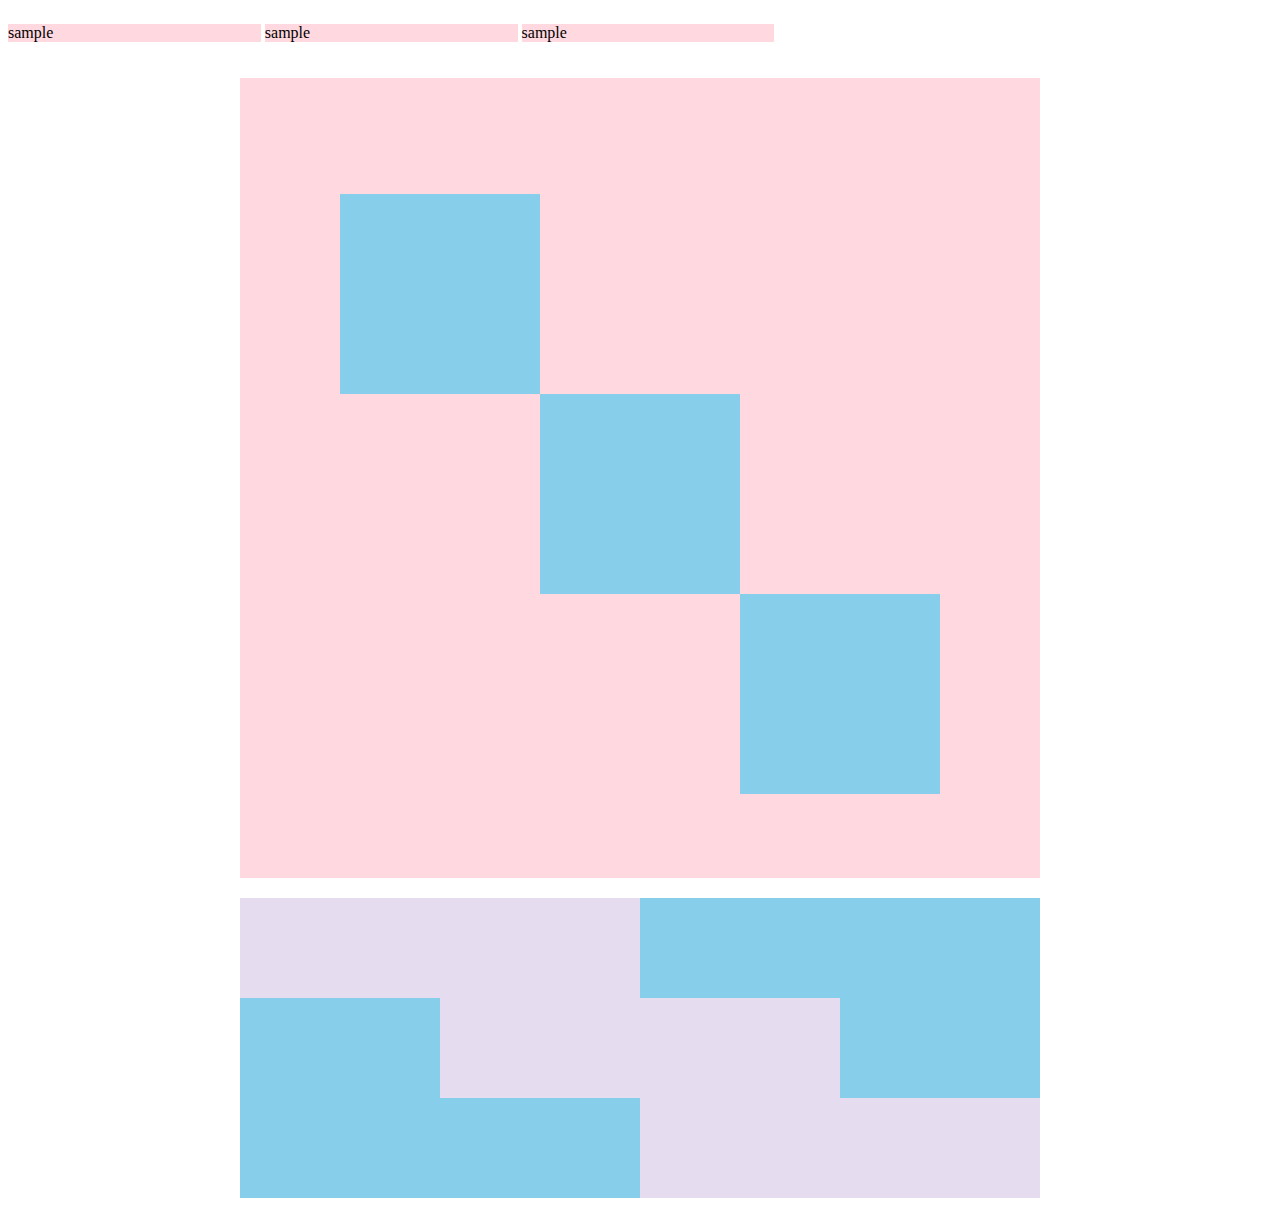
<file: kadai_018.html>
<!DOCTYPE html>
<html>
<head>
  <meta charset="UTF-8">
  <title>18章課題</title>
  <meta name="description" content="このページは18章の課題です。">
  <link rel="stylesheet" href="style.css">
</head>
<body>
  <div id="top">
    <p class="top-child">sample</p>
    <p class="top-child">sample</p>
    <p class="top-child">sample</p>
  </div>
  
  <div id="middle">
    <p class="middle-child01"></p>
    <p class="middle-child02"></p>
    <p class="middle-child03"></p>
  </div>
  
  <div id="bottom">
    <p class="bottom-child01"></p>
    <p class="bottom-child02"></p>
    <p class="bottom-child03"></p>
  </div>
</body>
</html>

<!--教材-->
<!--https://terakoya.sejuku.net/practices/01H1TQH4TZYMSCG920B18N5G8X/body-->
</file>
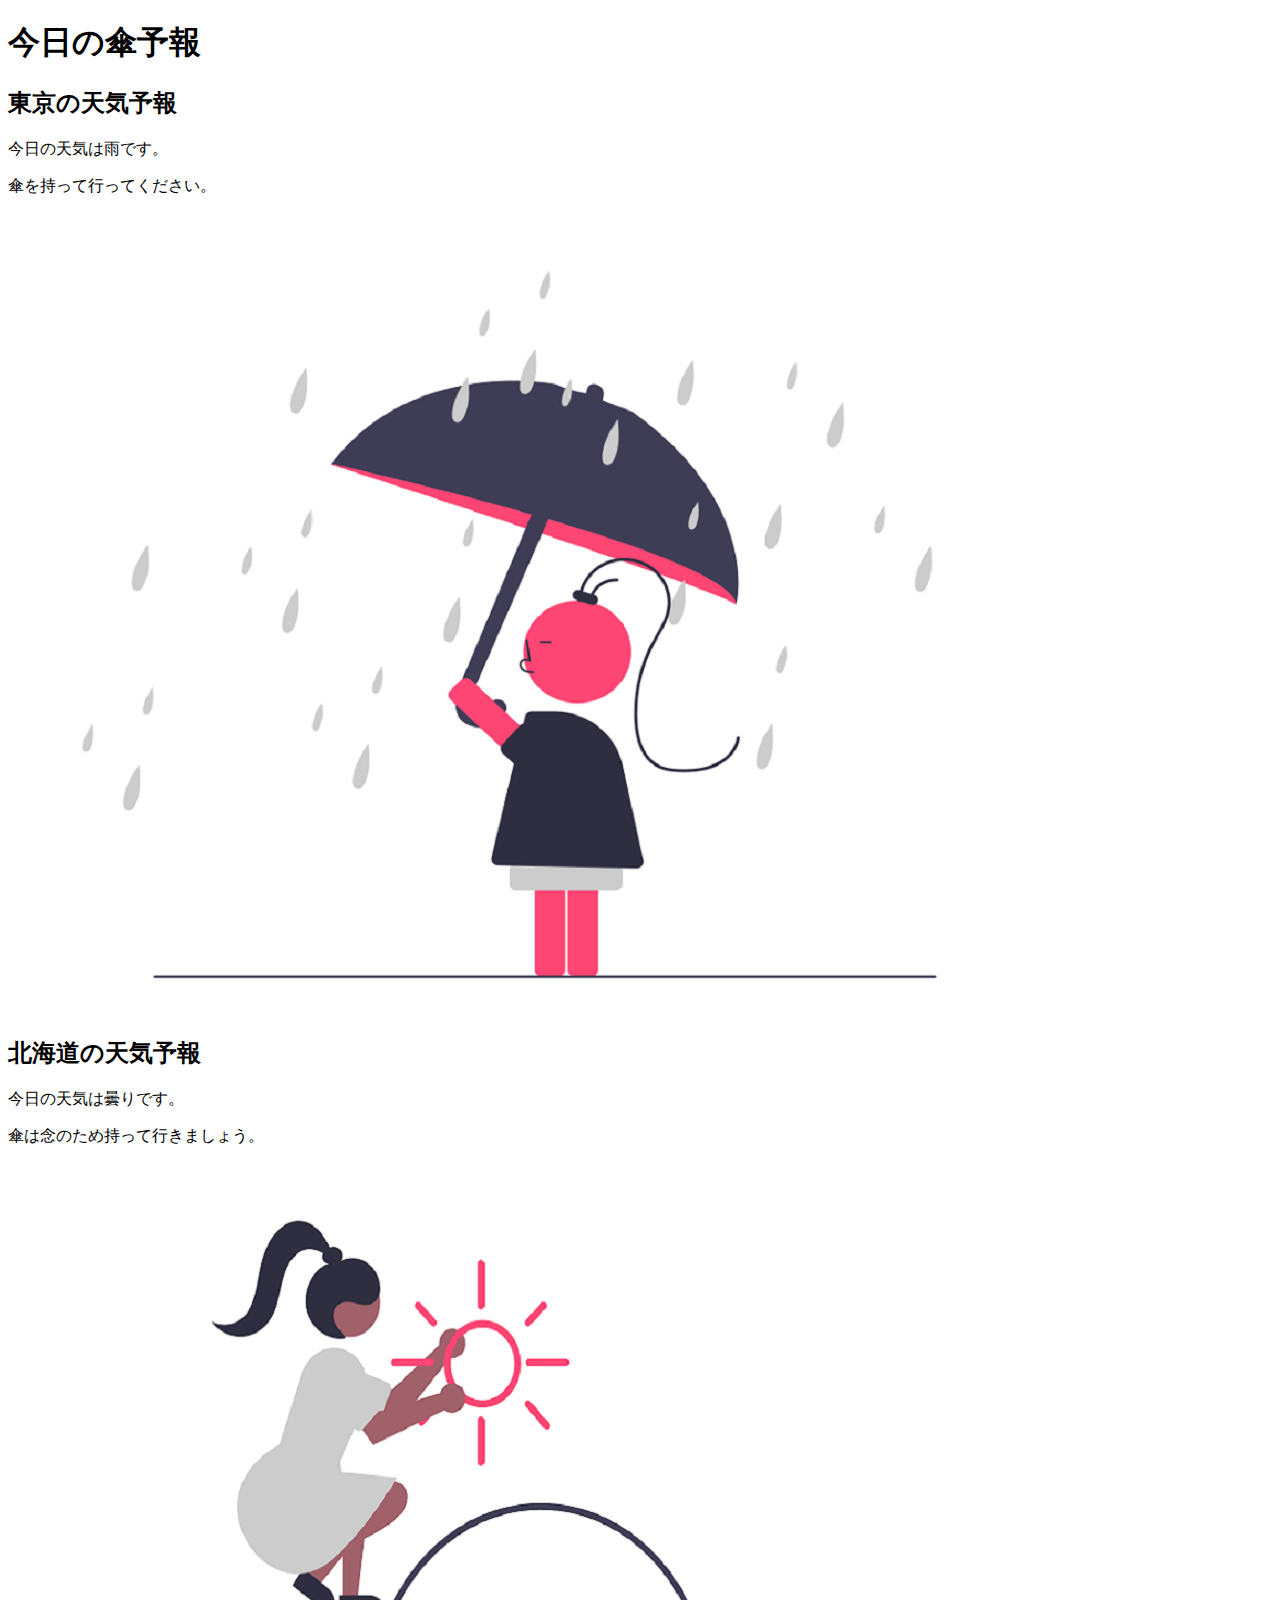
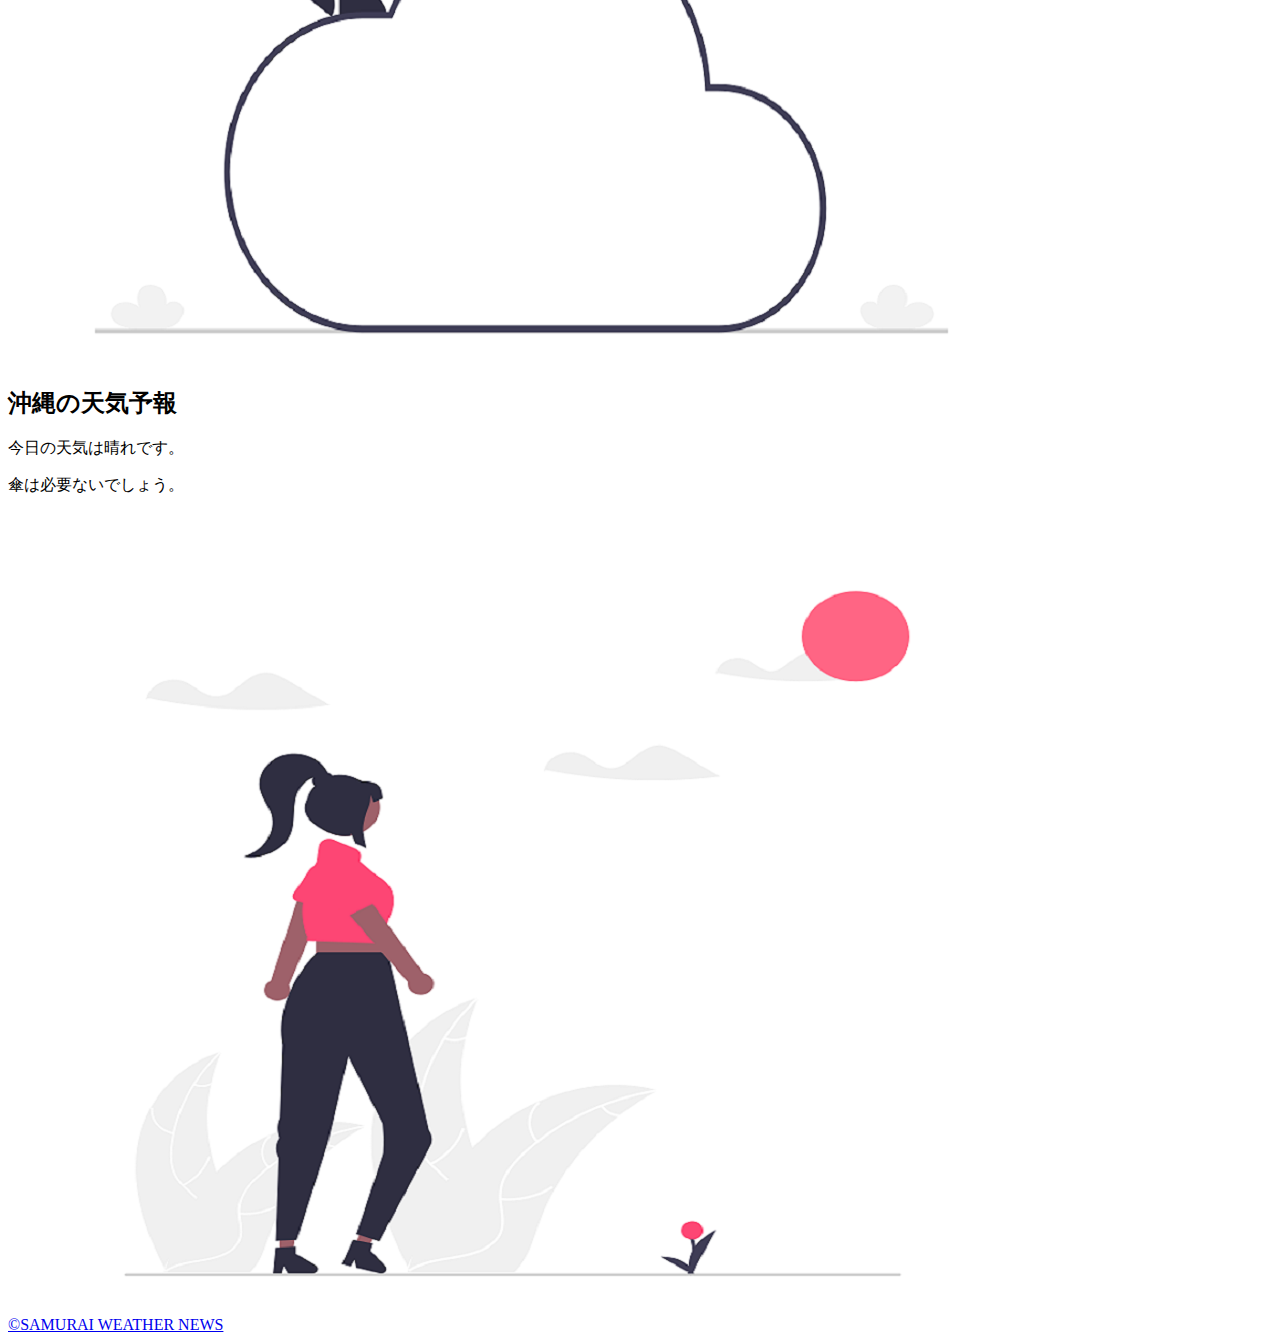
<file: kadai_022.html>
<!DOCTYPE html>
<html lang="ja">
    <head>
        <meta charset="UTF-8">
        <title>22章課題</title>
        <meta name="description" content="このページは22章の課題です。">
        <meta name="viewport" content="width=device-width, initial-scale=1.0">
        <link rel="stylesheet" href="style.css">
    </head>
    <body>
      <!-- Header -->
      <header>
          <h1 class="">今日の傘予報</h1>
      </header>
      
     <!-- Main Section -->
      <main id="parent">
              <div class="contents">
                  <h2 class="rainy">東京の天気予報</h2>
                  <p>今日の天気は雨です。</p>
                  <p>傘を持って行ってください。</p>
                  <img src="images/rainy.png">
              </div>

              <div class="contents">
                  <h2 class="cloudy">北海道の天気予報</h2>
                  <p>今日の天気は曇りです。</p>
                  <p>傘は念のため持って行きましょう。</p>
                  <img src="images/cloudy.png">                  
              </div>
              
              <div class="contents">
                  <h2 class="sunny">沖縄の天気予報</h2>
                  <p>今日の天気は晴れです。</p>
                  <p>傘は必要ないでしょう。</p>
                  <img src="images/sunny.png">
                  
              </div>
      </main>
      
        <!-- Footer -->
      <footer>
          <a href="https://www.sejuku.net/corp/">&copy;SAMURAI WEATHER NEWS</a>
      </footer>
    </body>
</html>


<!--https://terakoya.sejuku.net/practices/01H1TQJVR3FBE440KD3N7H01B6/body-->
<!--Step4-2. main内スタイルの設定-->
<!--~「id名parentの要素について、以下のスタイルを設定します。」から-->
</file>
<file: style.css>
<<<<<<< HEAD
#top {
  width: 800px;
  background-color: #dcc9f4;
  margin: 20px auto;
  display: flex;
  justify-content: center;
}

#top p.top-child {
  width: 20%;
  background-color: #ffd9df;
  display: inline-block;
}

/*#middle {*/
/*  margin-right: auto;*/
/*  margin-left: auto;*/
/*  width: 800px;*/
/*  height: 800px;*/
/*  background-color: #ffd9df;*/

/*}*/

/*.middle-child01 {*/
/*  padding-top: 100px;*/
/*  padding-left: 100px; */
/*  background-color: #87ceeb;*/
/*}*/

/*.middle-child02 {*/
/*  padding-top: 300px;*/
/*  padding-left: 300px; */
/*  background-color: #87ceeb;*/
/*}*/

/*.middle-child03 {*/
/*  padding-top: 500px;*/
/*  padding-left: 500px; */
/*  background-color: #87ceeb;*/
/*}*/

#middle {
  width: 800px;
  height: 800px;
  margin: 20px auto;
  background-color: #ffd9df;
  position: relative;
}

.middle-child01,
.middle-child02,
.middle-child03 {
  width: 200px;
  height: 200px;
  background-color: #87ceeb;
  position: absolute;
}

.middle-child01 {
  top: 100px;
  left: 100px;
}

.middle-child02 {
  top: 300px;
  left: 300px;
}

.middle-child03 {
  top: 500px;
  left: 500px;
}

#bottom {
  width: 800px;
  height: 300px;
  margin: 20px auto;
  background-color: #87ceeb;
  position: relative;
}


.bottom-child01 {
  width: 400px;
  height: 100px;
  background-color: #e5dcf0;
  /*position: absolute;*/
  margin-top: 0;
  margin-bottom: 0;
}

.bottom-child02 {
  width: 400px;
  height: 100px;
  margin-left: 200px;
  background-color: #e5dcf0;
  /*position: absolute;*/
  margin-top: 0;
  margin-bottom: 0;
}

.bottom-child03 {
  width: 400px;
  height: 100px;
  margin-left: 400px;
  background-color: #e5dcf0;
  /*position: absolute;*/
  margin-top: 0;
  margin-bottom: 0;
=======
/*〓〓〓〓〓〓〓〓〓〓〓〓〓〓〓〓〓*/
/*PC用のstyle*/
/*〓〓〓〓〓〓〓〓〓〓〓〓〓〓〓〓〓*/

body {
  font-size: 20px;
}
h1 {
  color: rgb(255,255,255);
}
header {
  margin-bottom: 20px;
  background-color: rgb(244, 79, 79);
  display: flex;
  justify-content: center;
  align-items: center;
}

.contents img {
  margin: 10px 0;
  width: 70%;
}  

h1, p, body {
  margin: 0;
}

p, a {
  font-size: 20px;
}

main {
  margin: 10px;
}

#parent {
  display: flex;
  justify-content: space-between;
}

.contents {
    /* 四角要素を囲む線の設定 */
    border: 3px solid rgb(238, 204, 204); 
    /* 親要素の25%の幅にする設定 */
    flex-basis: 25%; 
    /* 要素内の余白（パディング）を上下10px、左右15pxに設定 */
    padding: 10px 15px; 
    /* 要素外の余白（マージン）を上下20px、左右0に設定 */
    margin: 20px 0; 
    /* 中の要素が中央揃えになるように設定 */
    display: flex;
    flex-direction: column;
    align-items: center;
    justify-content: center;
}

h2 {
  font-size: 25px;
  border-bottom: dotted 3px rgb(236, 122, 122);
}

h2::before {
  content: '\25CF';
  color: rgb(239, 111, 139);
}

.contents p:nth-of-type(2)::first-letter{
  font-weight:  bold;
  color: rgb(97, 206, 249);
} 

footer {
  background-color: rgb(244, 79, 79);
  display: flex;
  justify-content: center;
  align-items: center;
}

footer a {
  color: rgb(255, 255, 255);
}

footer a:hover {
  color: rgb(245, 178, 168);
}

footer a:visited {
  color: rgb(193, 234, 251);
}

/*〓〓〓〓〓〓〓〓〓〓〓〓〓〓〓〓〓*/
/*スマホ用のstyle（media Queries 768）*/
/*〓〓〓〓〓〓〓〓〓〓〓〓〓〓〓〓〓*/
@media screen and (max-width: 768px) {
  body {
    font-size: 25px;
  }
  
  h2 {
  font-size: 30px;
  }
  
  p {
  font-size: 25px;
  }
  
  #parent {
    display: flex;
    flex-direction: column;
  }
>>>>>>> 363515a (20230730)
}
</file>
